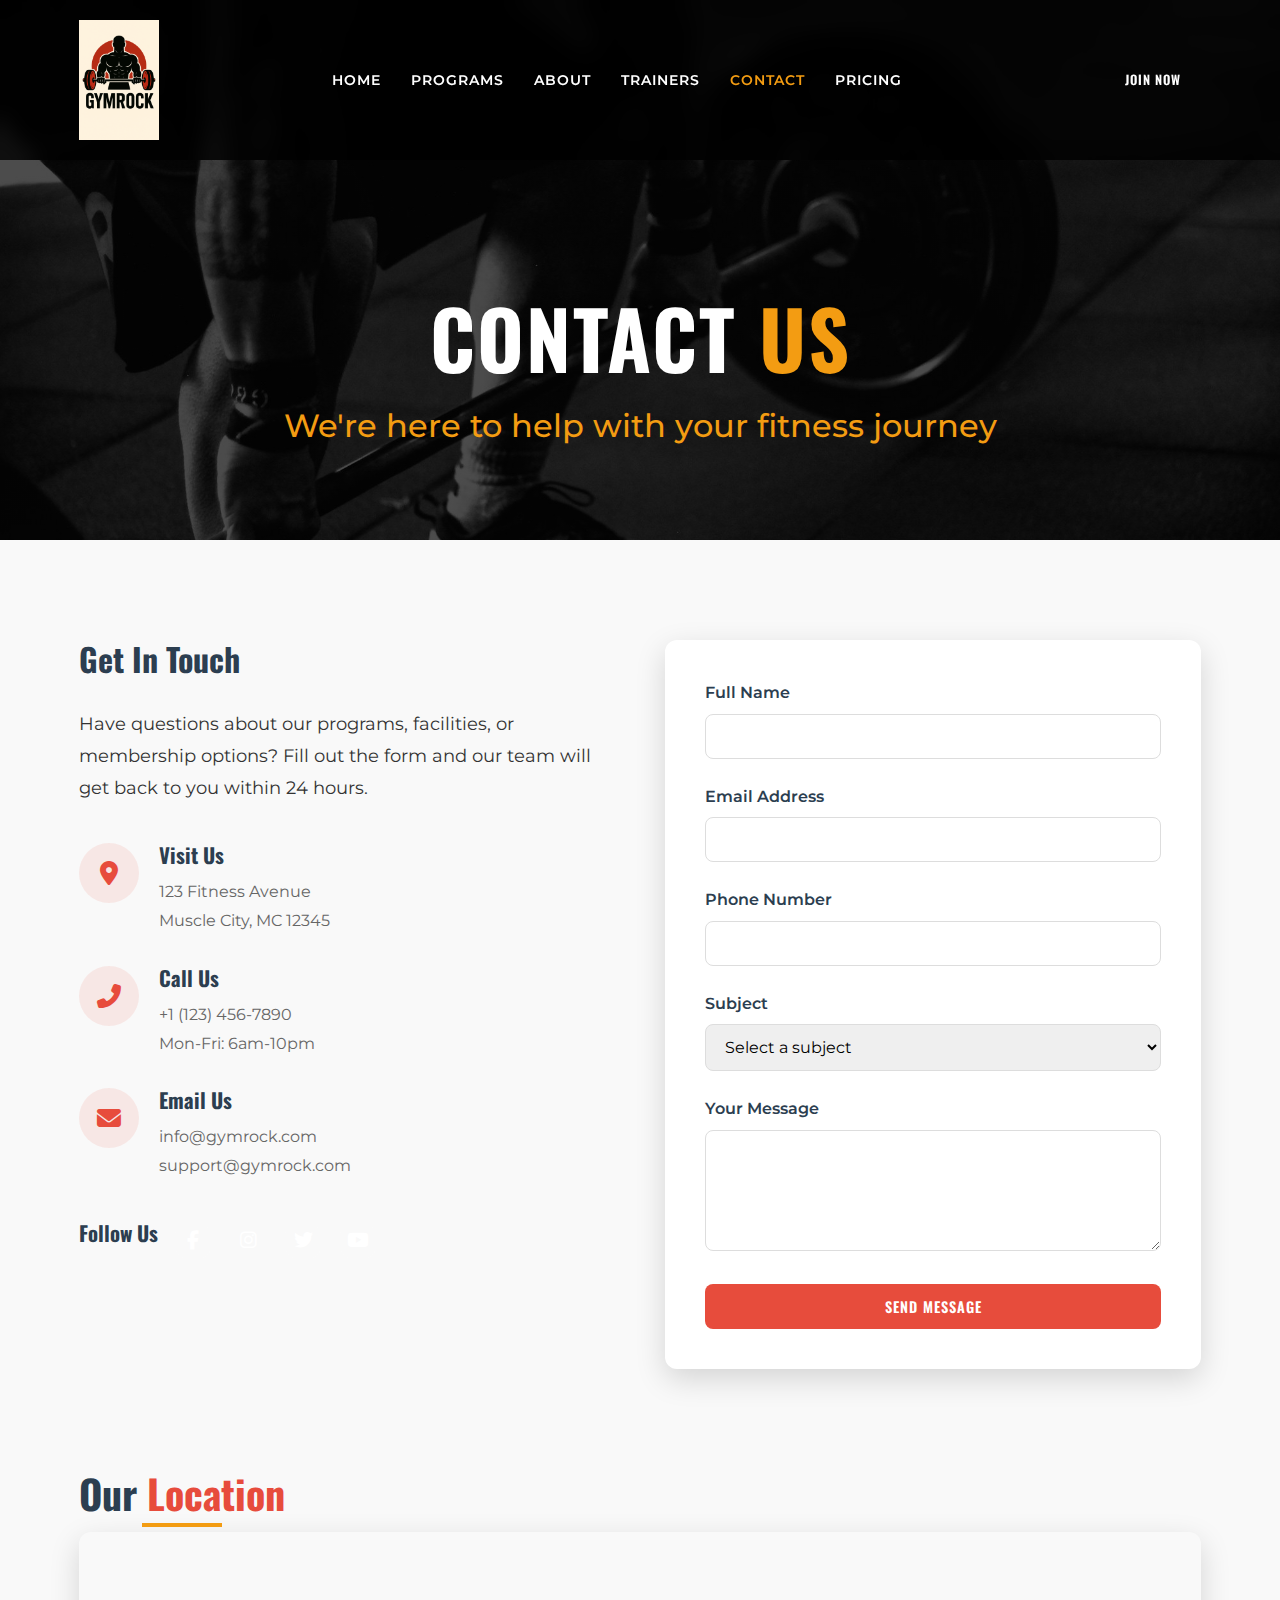
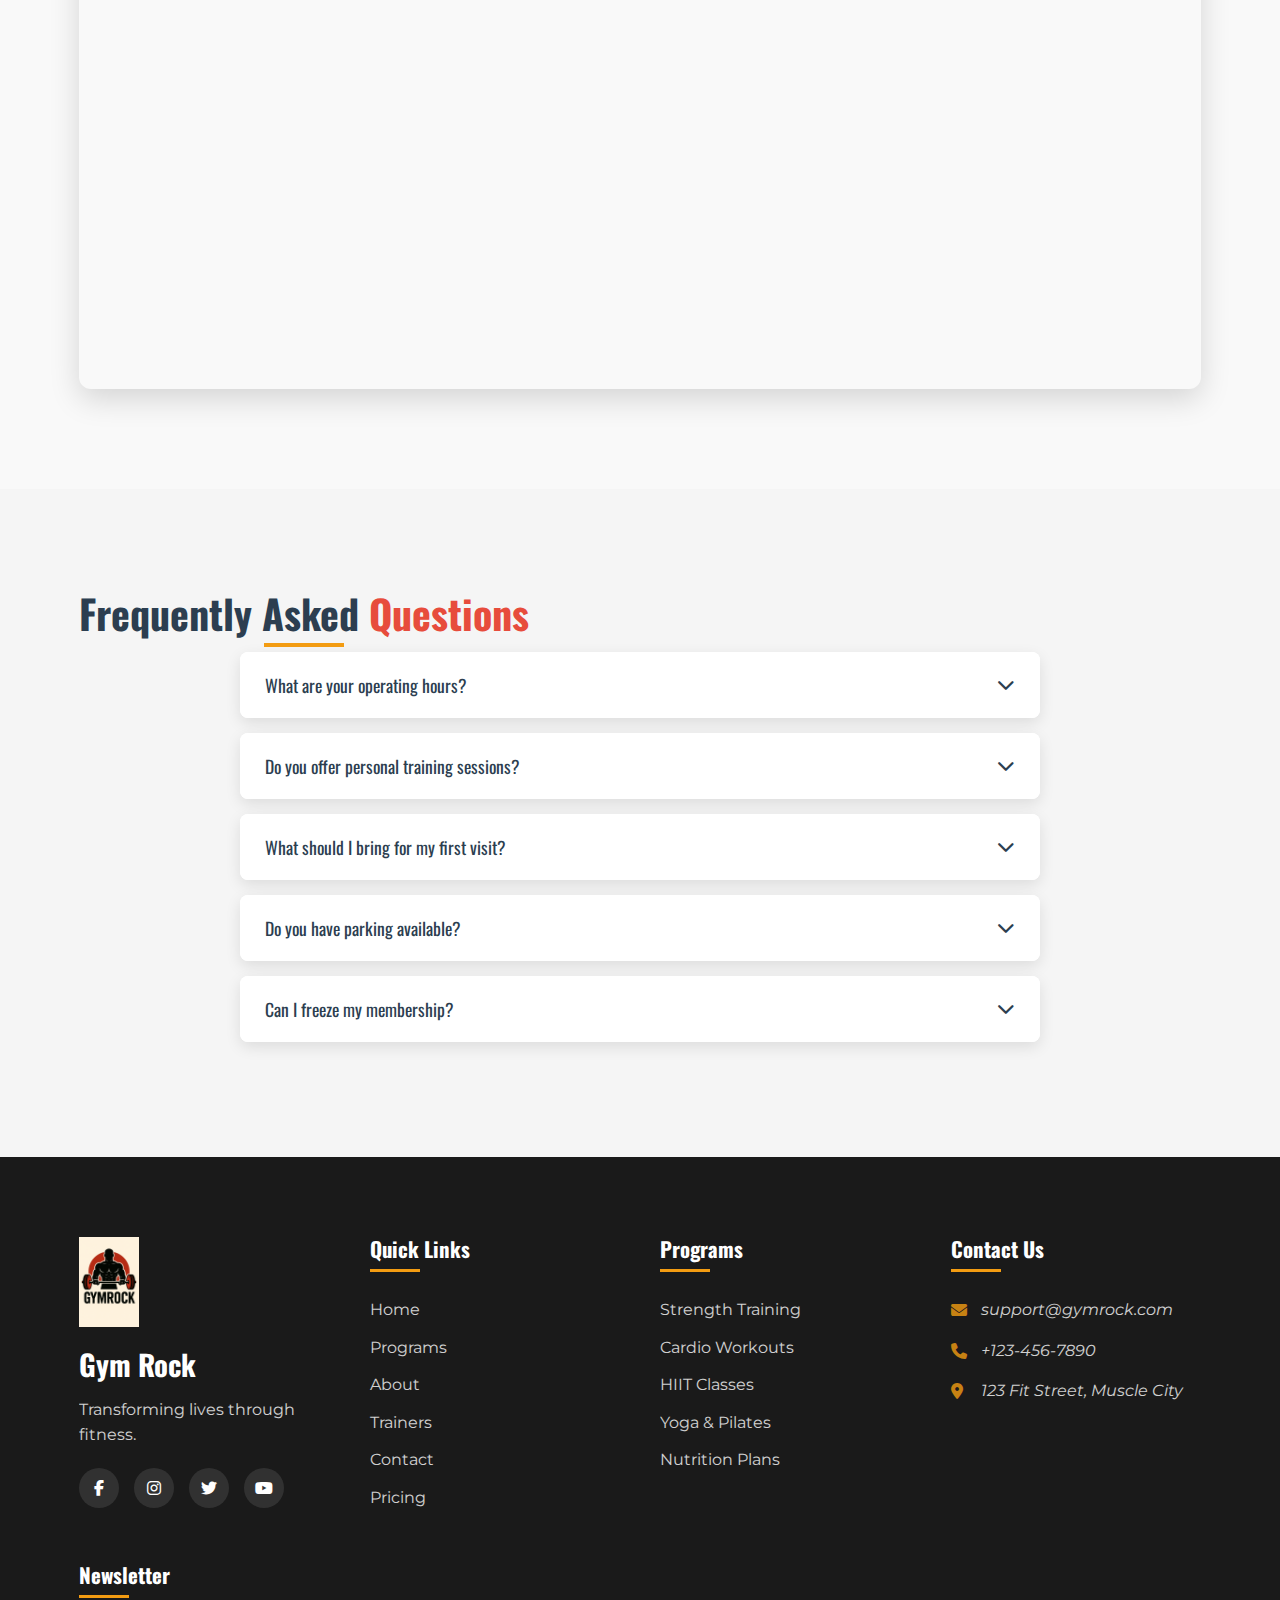
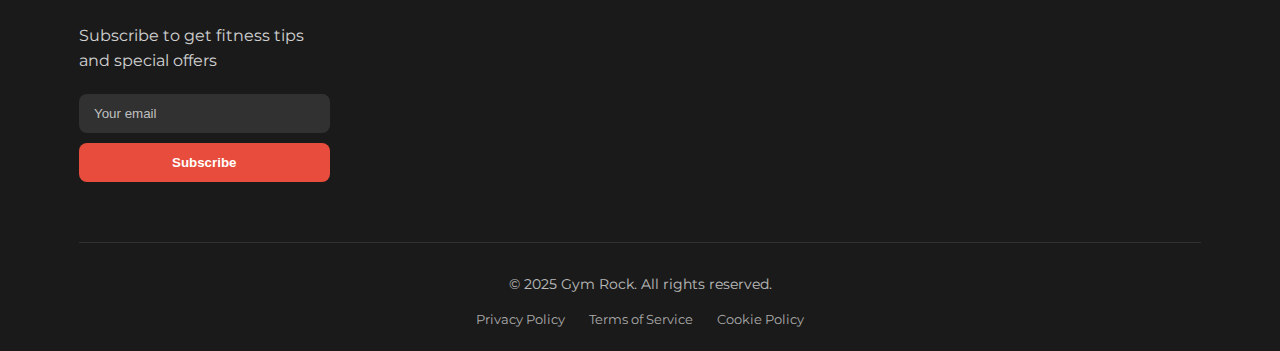
<file: contact.html>
<!DOCTYPE html>
<html lang="en">
  <head>
    <meta charset="UTF-8" />
    <meta name="viewport" content="width=device-width, initial-scale=1.0" />
    <meta
      name="description"
      content="Contact Gym Rock - Get in touch with our fitness experts"
    />
    <title>Contact Us - Gym Rock</title>
    <link rel="stylesheet" href="style.css" />
    <link rel="preconnect" href="https://fonts.googleapis.com" />
    <link rel="preconnect" href="https://fonts.gstatic.com" crossorigin />
    <link
      href="https://fonts.googleapis.com/css2?family=Montserrat:wght@400;500;600;700&family=Oswald:wght@500;600;700&display=swap"
      rel="stylesheet"
    />
    <link
      rel="stylesheet"
      href="https://cdnjs.cloudflare.com/ajax/libs/font-awesome/6.4.0/css/all.min.css"
    />
  </head>
  <body>
    <header class="hero contact-hero">
      <nav class="navbar">
        <div class="container">
          <a href="index.html" class="logo-link">
            <img
              class="logo"
              src="logo.png"
              alt="Gym Rock Logo"
              width="80"
              height="80"
            />
          </a>
          <button class="menu-toggle" aria-label="Toggle navigation">
            <span class="hamburger"></span>
          </button>
          <ul class="nav-links">
            <li><a href="index.html" class="nav-link">Home</a></li>
            <li>
              <a href="index.html#categories" class="nav-link">Programs</a>
            </li>
            <li><a href="index.html#about" class="nav-link">About</a></li>
            <li><a href="index.html#trainers" class="nav-link">Trainers</a></li>
            <li><a href="contact.html" class="nav-link active">Contact</a></li>
            <li><a href="index.html#pricing" class="nav-link">Pricing</a></li>
          </ul>
          <div class="nav-cta">
            <a href="index.html#pricing" class="btn btn-small">Join Now</a>
          </div>
        </div>
      </nav>

      <div class="hero-content container">
        <div class="hero-text">
          <h1 class="hero-title">Contact <span>Us</span></h1>
          <p class="hero-tagline">
            We're here to help with your fitness journey
          </p>
        </div>
      </div>
    </header>

    <main>
      <!-- Contact Form Section -->
      <section class="contact-form-section">
        <div class="container">
          <div class="contact-container">
            <div class="contact-info">
              <h2>Get In Touch</h2>
              <p>
                Have questions about our programs, facilities, or membership
                options? Fill out the form and our team will get back to you
                within 24 hours.
              </p>

              <div class="contact-methods">
                <div class="contact-method">
                  <div class="contact-icon">
                    <i class="fas fa-map-marker-alt"></i>
                  </div>
                  <div class="contact-details">
                    <h3>Visit Us</h3>
                    <p>123 Fitness Avenue<br />Muscle City, MC 12345</p>
                  </div>
                </div>
                <div class="contact-method">
                  <div class="contact-icon">
                    <i class="fas fa-phone-alt"></i>
                  </div>
                  <div class="contact-details">
                    <h3>Call Us</h3>
                    <p>+1 (123) 456-7890<br />Mon-Fri: 6am-10pm</p>
                  </div>
                </div>
                <div class="contact-method">
                  <div class="contact-icon">
                    <i class="fas fa-envelope"></i>
                  </div>
                  <div class="contact-details">
                    <h3>Email Us</h3>
                    <p>info@gymrock.com<br />support@gymrock.com</p>
                  </div>
                </div>
              </div>

              <div class="social-links">
                <h3>Follow Us</h3>
                <div class="social-icons">
                  <a href="#" aria-label="Facebook"
                    ><i class="fab fa-facebook-f"></i
                  ></a>
                  <a href="#" aria-label="Instagram"
                    ><i class="fab fa-instagram"></i
                  ></a>
                  <a href="#" aria-label="Twitter"
                    ><i class="fab fa-twitter"></i
                  ></a>
                  <a href="#" aria-label="YouTube"
                    ><i class="fab fa-youtube"></i
                  ></a>
                </div>
              </div>
            </div>

            <div class="contact-form">
              <form id="contactForm">
                <div class="form-group">
                  <label for="name">Full Name</label>
                  <input type="text" id="name" name="name" required />
                </div>
                <div class="form-group">
                  <label for="email">Email Address</label>
                  <input type="email" id="email" name="email" required />
                </div>
                <div class="form-group">
                  <label for="phone">Phone Number</label>
                  <input type="tel" id="phone" name="phone" />
                </div>
                <div class="form-group">
                  <label for="subject">Subject</label>
                  <select id="subject" name="subject" required>
                    <option value="">Select a subject</option>
                    <option value="membership">Membership Inquiry</option>
                    <option value="training">Personal Training</option>
                    <option value="feedback">Feedback</option>
                    <option value="other">Other</option>
                  </select>
                </div>
                <div class="form-group">
                  <label for="message">Your Message</label>
                  <textarea
                    id="message"
                    name="message"
                    rows="5"
                    required
                  ></textarea>
                </div>
                <button type="submit" class="btn btn-primary">
                  Send Message
                </button>
              </form>
            </div>
          </div>
        </div>
      </section>

      <!-- Map Section -->
      <section class="map-section">
        <div class="container">
          <h2 class="section-title">Our <span>Location</span></h2>
          <div class="map-container">
            <iframe
              src="https://www.google.com/maps/embed?pb=!1m18!1m12!1m3!1d3022.215573291234!2d-73.9878449241647!3d40.74844097138944!2m3!1f0!2f0!3f0!3m2!1i1024!2i768!4f13.1!3m3!1m2!1s0x89c259a9b3117469%3A0xd134e199a405a163!2sEmpire%20State%20Building!5e0!3m2!1sen!2sus!4v1689876523589!5m2!1sen!2sus"
              width="100%"
              height="450"
              style="border: 0"
              allowfullscreen=""
              loading="lazy"
              referrerpolicy="no-referrer-when-downgrade"
            ></iframe>
          </div>
        </div>
      </section>

      <!-- FAQ Section -->
      <section class="faq-section">
        <div class="container">
          <h2 class="section-title">Frequently Asked <span>Questions</span></h2>
          <div class="faq-container">
            <div class="faq-item">
              <button class="faq-question">
                What are your operating hours?
                <i class="fas fa-chevron-down"></i>
              </button>
              <div class="faq-answer">
                <p>
                  Our gym is open Monday through Friday from 5:00 AM to 11:00
                  PM, and Saturday through Sunday from 7:00 AM to 9:00 PM. We're
                  closed on major holidays.
                </p>
              </div>
            </div>
            <div class="faq-item">
              <button class="faq-question">
                Do you offer personal training sessions?
                <i class="fas fa-chevron-down"></i>
              </button>
              <div class="faq-answer">
                <p>
                  Yes, we have certified personal trainers available for
                  one-on-one sessions. You can purchase individual sessions or
                  packages at discounted rates.
                </p>
              </div>
            </div>
            <div class="faq-item">
              <button class="faq-question">
                What should I bring for my first visit?
                <i class="fas fa-chevron-down"></i>
              </button>
              <div class="faq-answer">
                <p>
                  Please bring a valid ID, comfortable workout clothes, athletic
                  shoes, a water bottle, and a towel. We provide lockers (bring
                  your own lock), showers, and all necessary equipment.
                </p>
              </div>
            </div>
            <div class="faq-item">
              <button class="faq-question">
                Do you have parking available?
                <i class="fas fa-chevron-down"></i>
              </button>
              <div class="faq-answer">
                <p>
                  Yes, we have a dedicated parking lot for members. Parking is
                  free for all members with valid membership cards.
                </p>
              </div>
            </div>
            <div class="faq-item">
              <button class="faq-question">
                Can I freeze my membership?
                <i class="fas fa-chevron-down"></i>
              </button>
              <div class="faq-answer">
                <p>
                  Yes, you can freeze your membership for up to 3 months per
                  year for medical reasons or travel. A small monthly
                  maintenance fee applies during the freeze period.
                </p>
              </div>
            </div>
          </div>
        </div>
      </section>
    </main>

    <footer class="footer">
      <div class="container">
        <div class="footer-content">
          <div class="footer-brand">
            <img src="logo.png" alt="Gym Rock Logo" width="60" height="60" />
            <h3>Gym Rock</h3>
            <p>Transforming lives through fitness.</p>
            <div class="social-links">
              <a href="#" aria-label="Facebook"
                ><i class="fab fa-facebook-f"></i
              ></a>
              <a href="#" aria-label="Instagram"
                ><i class="fab fa-instagram"></i
              ></a>
              <a href="#" aria-label="Twitter"
                ><i class="fab fa-twitter"></i
              ></a>
              <a href="#" aria-label="YouTube"
                ><i class="fab fa-youtube"></i
              ></a>
            </div>
          </div>
          <div class="footer-links">
            <h4>Quick Links</h4>
            <ul>
              <li><a href="index.html">Home</a></li>
              <li><a href="index.html#categories">Programs</a></li>
              <li><a href="index.html#about">About</a></li>
              <li><a href="index.html#trainers">Trainers</a></li>
              <li><a href="contact.html">Contact</a></li>
              <li><a href="index.html#pricing">Pricing</a></li>
            </ul>
          </div>
          <div class="footer-links">
            <h4>Programs</h4>
            <ul>
              <li><a href="#">Strength Training</a></li>
              <li><a href="#">Cardio Workouts</a></li>
              <li><a href="#">HIIT Classes</a></li>
              <li><a href="#">Yoga & Pilates</a></li>
              <li><a href="#">Nutrition Plans</a></li>
            </ul>
          </div>
          <div class="footer-contact">
            <h4>Contact Us</h4>
            <address>
              <p><i class="fas fa-envelope"></i> support@gymrock.com</p>
              <p><i class="fas fa-phone"></i> +123-456-7890</p>
              <p>
                <i class="fas fa-map-marker-alt"></i> 123 Fit Street, Muscle
                City
              </p>
            </address>
          </div>
          <div class="footer-newsletter">
            <h4>Newsletter</h4>
            <p>Subscribe to get fitness tips and special offers</p>
            <form>
              <input type="email" placeholder="Your email" required />
              <button type="submit">Subscribe</button>
            </form>
          </div>
        </div>
        <div class="footer-bottom">
          <p>&copy; 2025 Gym Rock. All rights reserved.</p>
          <div class="legal-links">
            <a href="#">Privacy Policy</a>
            <a href="#">Terms of Service</a>
            <a href="#">Cookie Policy</a>
          </div>
        </div>
      </div>
    </footer>

    <script src="script.js"></script>
  </body>
</html>
</file>
<file: style.css>
/* Base Styles & Variables */
:root {
  --primary-color: #e74c3c;
  --primary-dark: #c0392b;
  --primary-light: #ff6b5b;
  --secondary-color: #2c3e50;
  --accent-color: #f39c12;
  --dark-color: #1a1a1a;
  --light-color: #f5f5f5;
  --text-color: #333;
  --text-light: #fff;
  --gray-color: #e0e0e0;
  --font-main: 'Montserrat', sans-serif;
  --font-heading: 'Oswald', sans-serif;
  --transition: all 0.3s ease;
  --shadow: 0 5px 15px rgba(0, 0, 0, 0.1);
  --shadow-lg: 0 10px 30px rgba(0, 0, 0, 0.15);
  --radius: 8px;
  --radius-lg: 12px;
}

* {
  margin: 0;
  padding: 0;
  box-sizing: border-box;
}

html {
  scroll-behavior: smooth;
}

body {
  font-family: var(--font-main);
  line-height: 1.6;
  color: var(--text-color);
  overflow-x: hidden;
  background-color: #f9f9f9;
}

h1, h2, h3, h4 {
  font-family: var(--font-heading);
  line-height: 1.2;
  font-weight: 700;
}

a {
  text-decoration: none;
  color: inherit;
  transition: var(--transition);
}

img {
  max-width: 100%;
  height: auto;
  display: block;
}

.container {
  width: 90%;
  max-width: 1200px;
  margin: 0 auto;
  padding: 0 15px;
}

.btn {
  display: inline-block;
  padding: 12px 30px;
  font-family: var(--font-heading);
  font-weight: 600;
  text-transform: uppercase;
  letter-spacing: 1px;
  border-radius: var(--radius);
  transition: var(--transition);
  border: none;
  cursor: pointer;
  font-size: 0.9rem;
  text-align: center;
}

.btn-primary {
  background-color: var(--primary-color);
  color: var(--text-light);
}

.btn-primary:hover {
  background-color: var(--primary-dark);
  transform: translateY(-3px);
  box-shadow: var(--shadow);
}

.btn-secondary {
  background-color: transparent;
  color: var(--text-light);
  border: 2px solid var(--text-light);
}

.btn-secondary:hover {
  background-color: var(--text-light);
  color: var(--primary-color);
}

.btn-outline {
  background-color: transparent;
  color: var(--primary-color);
  border: 2px solid var(--primary-color);
}

.btn-outline:hover {
  background-color: var(--primary-color);
  color: var(--text-light);
}

.btn-small {
  padding: 8px 20px;
  font-size: 0.8rem;
}

.btn-large {
  padding: 15px 40px;
  font-size: 1.1rem;
}

.section {
  padding: 100px 0;
}

.section-header {
  text-align: center;
  margin-bottom: 60px;
}

.section-title {
  font-size: 2.5rem;
  margin-bottom: 15px;
  color: var(--secondary-color);
  position: relative;
  display: inline-block;
}

.section-title span {
  color: var(--primary-color);
}

.section-title::after {
  content: '';
  position: absolute;
  bottom: -10px;
  left: 50%;
  transform: translateX(-50%);
  width: 80px;
  height: 4px;
  background-color: var(--accent-color);
}

.section-subtitle {
  font-size: 1.1rem;
  color: #666;
  max-width: 700px;
  margin: 0 auto;
}

/* Header & Navigation */
.hero {
  background: linear-gradient(rgba(0, 0, 0, 0.7), rgba(0, 0, 0, 0.7)), url('bg2.jpg') no-repeat center center/cover;
  min-height: 100vh;
  color: var(--text-light);
  position: relative;
  display: flex;
  flex-direction: column;
  justify-content: center;
  padding-top: 140px;
}

.contact-hero {
  min-height: 60vh;
}

.navbar {
   padding: 20px 0;
  position: fixed; /* changed from absolute to fixed */
  top: 0;
  left: 0;
  width: 100%;
  z-index: 100;
  background-color: rgba(0, 0, 0, 0.8); /* more visible */
  backdrop-filter: blur(10px);
}

.navbar .container {
  display: flex;
  justify-content: space-between;
  align-items: center;
}

.logo {
  width: 80px;
  transition: var(--transition);
}

.logo:hover {
  transform: scale(1.1);
}

.nav-links {
  display: flex;
  list-style: none;
  gap: 30px;
  align-items: center;
}

.nav-link {
  color: var(--text-light);
  font-weight: 600;
  text-transform: uppercase;
  font-size: 0.9rem;
  letter-spacing: 1px;
  position: relative;
  padding: 5px 0;
  transition: var(--transition);
}

.nav-link:hover {
  color: var(--accent-color);
}

.nav-link.active {
  color: var(--accent-color);
}

.nav-link::after {
  content: '';
  position: absolute;
  bottom: 0;
  left: 0;
  width: 0;
  height: 2px;
  background-color: var(--accent-color);
  transition: var(--transition);
}

.nav-link:hover::after {
  width: 100%;
}

.menu-toggle {
  display: none;
  background: none;
  border: none;
  color: var(--text-light);
  font-size: 1.5rem;
  cursor: pointer;
  z-index: 1001;
}

.hamburger {
  display: block;
  width: 25px;
  height: 3px;
  background-color: var(--text-light);
  position: relative;
  transition: var(--transition);
}

.hamburger::before,
.hamburger::after {
  content: '';
  position: absolute;
  width: 100%;
  height: 3px;
  background-color: var(--text-light);
  transition: var(--transition);
}

.hamburger::before {
  top: -8px;
}

.hamburger::after {
  bottom: -8px;
}

.menu-toggle.active .hamburger {
  background-color: transparent;
}

.menu-toggle.active .hamburger::before {
  top: 0;
  transform: rotate(45deg);
}

.menu-toggle.active .hamburger::after {
  bottom: 0;
  transform: rotate(-45deg);
}

.nav-cta {
  margin-left: 30px;
}

/* Hero Content */
.hero-content {
  position: relative;
  z-index: 10;
  text-align: center;
  width: 100%;
  padding-top: 100px;
}

.hero-text {
  margin-bottom: 40px;
}

.hero-title {
  font-size: clamp(3rem, 8vw, 5rem);
  margin-bottom: 15px;
  text-transform: uppercase;
  letter-spacing: 2px;
}

.hero-title span {
  color: var(--accent-color);
}

.hero-tagline {
  font-size: clamp(1.5rem, 4vw, 2rem);
  margin-bottom: 20px;
  color: var(--accent-color);
  font-weight: 500;
}

.hero-description {
  font-size: 1.1rem;
  max-width: 700px;
  margin: 0 auto 30px;
  opacity: 0.9;
}

.search-container {
  margin: 30px auto;
  max-width: 600px;
  position: relative;
}

.search-container input {
  width: 100%;
  padding: 15px 25px;
  border-radius: 50px;
  border: none;
  font-size: 1rem;
  box-shadow: var(--shadow);
}

.search-container button {
  position: absolute;
  right: 25px;
  top: 50%;
  transform: translateY(-50%);
  background: none;
  border: none;
  color: var(--primary-color);
  cursor: pointer;
  font-size: 1.1rem;
}

.hero-cta {
  display: flex;
  justify-content: center;
  gap: 20px;
  margin-top: 30px;
  flex-wrap: wrap;
}

.hero-stats {
  display: flex;
  justify-content: center;
  gap: 40px;
  margin-top: 60px;
  flex-wrap: wrap;
}

.stat-item {
  text-align: center;
}

.stat-number {
  display: block;
  font-size: 2.5rem;
  font-weight: 700;
  color: var(--accent-color);
  font-family: var(--font-heading);
  margin-bottom: 5px;
}

.stat-label {
  font-size: 0.9rem;
  text-transform: uppercase;
  letter-spacing: 1px;
  opacity: 0.8;
}

/* Programs Section */
.programs-section {
  background-color: var(--light-color);
  padding: 100px 0;
}

.programs-grid {
  display: grid;
  grid-template-columns: repeat(auto-fit, minmax(250px, 1fr));
  gap: 30px;
}

.program-card {
  background-color: #fff;
  border-radius: var(--radius-lg);
  padding: 40px 30px;
  text-align: center;
  box-shadow: var(--shadow);
  transition: var(--transition);
}

.program-card:hover {
  transform: translateY(-10px);
  box-shadow: var(--shadow-lg);
}

.program-icon {
  width: 80px;
  height: 80px;
  background-color: rgba(231, 76, 60, 0.1);
  border-radius: 50%;
  display: flex;
  align-items: center;
  justify-content: center;
  margin: 0 auto 25px;
  color: var(--primary-color);
  font-size: 1.8rem;
}

.program-card h3 {
  font-size: 1.3rem;
  margin-bottom: 15px;
  color: var(--secondary-color);
}

.program-card p {
  margin-bottom: 20px;
  color: #666;
}

.program-link {
  color: var(--primary-color);
  font-weight: 600;
  display: inline-flex;
  align-items: center;
  gap: 5px;
}

.program-link i {
  transition: var(--transition);
}

.program-link:hover i {
  transform: translateX(5px);
}

/* About Section */
.about-section {
  padding: 100px 0;
}

.about-content {
  display: grid;
  grid-template-columns: 1fr 1fr;
  gap: 50px;
  align-items: center;
}

.about-text {
  text-align: left;
}

.about-text p {
  margin-bottom: 20px;
  font-size: 1.1rem;
  line-height: 1.8;
}

.about-features {
  margin: 30px 0;
}

.feature-item {
  display: flex;
  align-items: center;
  gap: 10px;
  margin-bottom: 15px;
}

.feature-item i {
  color: var(--primary-color);
}

.about-image {
  position: relative;
}

.about-main-img {
  border-radius: var(--radius-lg);
  box-shadow: var(--shadow-lg);
  width: 100%;
  height: auto;
  object-fit: cover;
}

.experience-badge {
  position: absolute;
  bottom: -20px;
  right: -20px;
  background-color: var(--primary-color);
  color: white;
  padding: 20px;
  border-radius: 50%;
  width: 120px;
  height: 120px;
  display: flex;
  flex-direction: column;
  align-items: center;
  justify-content: center;
  box-shadow: var(--shadow);
}

.experience-badge .years {
  font-size: 2rem;
  font-weight: 700;
  font-family: var(--font-heading);
  line-height: 1;
}

.experience-badge .label {
  font-size: 0.8rem;
  text-align: center;
  line-height: 1.2;
}

/* Video Section */
.video-section {
  background-color: #f5f5f5;
  padding: 100px 0;
}

.video-grid {
  display: grid;
  grid-template-columns: repeat(auto-fit, minmax(350px, 1fr));
  gap: 30px;
}

.video-card {
  background: #fff;
  border-radius: var(--radius-lg);
  overflow: hidden;
  box-shadow: var(--shadow);
  transition: var(--transition);
}

.video-card:hover {
  transform: translateY(-10px);
  box-shadow: var(--shadow-lg);
}

.video-wrapper {
  position: relative;
  padding-bottom: 56.25%; /* 16:9 Aspect Ratio */
  height: 0;
  overflow: hidden;
}

.video-wrapper iframe {
  position: absolute;
  top: 0;
  left: 0;
  width: 100%;
  height: 100%;
  border: none;
}

.video-info {
  padding: 20px;
}

.video-info h3 {
  font-size: 1.2rem;
  margin-bottom: 10px;
  color: var(--secondary-color);
}

.video-meta {
  display: flex;
  gap: 15px;
  font-size: 0.9rem;
  color: #666;
}

.video-meta i {
  margin-right: 5px;
  color: var(--primary-color);
}

.section-footer {
  text-align: center;
  margin-top: 50px;
}

/* Trainers Section */
.trainers-section {
  padding: 100px 0;
  background-color: var(--secondary-color);
  color: var(--text-light);
}

.trainers-section .section-title,
.trainers-section .section-subtitle {
  color: var(--text-light);
}

.trainers-grid {
  display: grid;
  grid-template-columns: repeat(auto-fit, minmax(300px, 1fr));
  gap: 30px;
}

.trainer-card {
  background-color: rgba(255, 255, 255, 0.1);
  border-radius: var(--radius-lg);
  overflow: hidden;
  transition: var(--transition);
}

.trainer-card:hover {
  transform: translateY(-10px);
  box-shadow: var(--shadow-lg);
}

.trainer-image {
  position: relative;
  height: 350px;
  overflow: hidden;
}

.trainer-image img {
  width: 100%;
  height: 100%;
  object-fit: cover;
  transition: var(--transition);
}

.trainer-card:hover .trainer-image img {
  transform: scale(1.05);
}

.trainer-social {
  position: absolute;
  bottom: 20px;
  left: 0;
  width: 100%;
  display: flex;
  justify-content: center;
  gap: 15px;
  opacity: 0;
  transform: translateY(20px);
  transition: var(--transition);
}

.trainer-card:hover .trainer-social {
  opacity: 1;
  transform: translateY(0);
}

.trainer-social a {
  display: flex;
  align-items: center;
  justify-content: center;
  width: 40px;
  height: 40px;
  background-color: var(--primary-color);
  color: var(--text-light);
  border-radius: 50%;
  transition: var(--transition);
}

.trainer-social a:hover {
  background-color: var(--accent-color);
  transform: translateY(-5px);
}

.trainer-info {
  padding: 25px;
  text-align: center;
}

.trainer-info h3 {
  font-size: 1.5rem;
  margin-bottom: 5px;
}

.specialty {
  display: block;
  color: var(--accent-color);
  font-weight: 600;
  margin-bottom: 15px;
  font-family: var(--font-main);
}

.trainer-info p {
  opacity: 0.8;
  font-size: 0.9rem;
}

/* Pricing Section */
.pricing-section {
  padding: 100px 0;
  background-color: var(--light-color);
}

.pricing-grid {
  display: grid;
  grid-template-columns: repeat(auto-fit, minmax(300px, 1fr));
  gap: 30px;
}

.pricing-card {
  background-color: #fff;
  border-radius: var(--radius-lg);
  padding: 0 0 40px;
  box-shadow: var(--shadow);
  transition: var(--transition);
  position: relative;
  overflow: hidden;
}

.pricing-card:hover {
  transform: translateY(-10px);
  box-shadow: var(--shadow-lg);
}

.pricing-card.featured {
  border: 2px solid var(--accent-color);
}

.popular-badge {
  position: absolute;
  top: 20px;
  right: -30px;
  background-color: var(--accent-color);
  color: white;
  padding: 5px 30px;
  transform: rotate(45deg);
  font-size: 0.8rem;
  font-weight: 600;
}

.pricing-header {
  padding: 40px 30px;
  background-color: var(--secondary-color);
  color: var(--text-light);
  text-align: center;
}

.pricing-header h3 {
  font-size: 1.5rem;
  margin-bottom: 15px;
}

.price {
  display: flex;
  align-items: flex-start;
  justify-content: center;
  gap: 5px;
}

.price .currency {
  font-size: 1.5rem;
  margin-top: 5px;
}

.price .amount {
  font-size: 3.5rem;
  font-weight: 700;
  line-height: 1;
}

.price .period {
  align-self: flex-end;
  margin-bottom: 5px;
  opacity: 0.8;
  font-size: 0.9rem;
}

.pricing-features {
  padding: 30px;
  list-style: none;
}

.pricing-features li {
  margin-bottom: 15px;
  display: flex;
  align-items: center;
  gap: 10px;
}

.pricing-features i.fa-check {
  color: var(--primary-color);
}

.pricing-features i.fa-times {
  color: #ccc;
}

.pricing-card .btn {
  display: block;
  width: calc(100% - 60px);
  margin: 0 auto;
}

/* Testimonials Section */
.testimonials-section {
  padding: 100px 0;
  background-color: var(--secondary-color);
  color: var(--text-light);
}

.testimonials-section .section-title,
.testimonials-section .section-subtitle {
  color: var(--text-light);
}

.testimonials-slider {
  display: grid;
  grid-template-columns: repeat(auto-fit, minmax(400px, 1fr));
  gap: 30px;
}

.testimonial-card {
  background-color: rgba(255, 255, 255, 0.1);
  border-radius: var(--radius-lg);
  padding: 30px;
  transition: var(--transition);
}

.testimonial-card:hover {
  transform: translateY(-5px);
  box-shadow: var(--shadow);
}

.testimonial-content {
  margin-bottom: 25px;
}

.rating {
  color: var(--accent-color);
  margin-bottom: 15px;
}

.testimonial-content p {
  font-style: italic;
  font-size: 1.1rem;
  line-height: 1.8;
}

.testimonial-author {
  display: flex;
  align-items: center;
  gap: 15px;
}

.testimonial-author img {
  width: 60px;
  height: 60px;
  border-radius: 50%;
  object-fit: cover;
  border: 3px solid var(--accent-color);
}

.author-info h4 {
  font-size: 1.2rem;
  margin-bottom: 5px;
}

.author-info span {
  font-size: 0.9rem;
  opacity: 0.8;
}

/* CTA Section */
.cta-section {
  padding: 100px 0;
  background: linear-gradient(rgba(0, 0, 0, 0.8), rgba(0, 0, 0, 0.8)), url('https://images.unsplash.com/photo-1571902943202-507ec2618e8f?ixlib=rb-4.0.3&ixid=M3wxMjA3fDB8MHxwaG90by1wYWdlfHx8fGVufDB8fHx8fA%3D%3D&auto=format&fit=crop&w=1075&q=80') no-repeat center center/cover;
  color: var(--text-light);
  text-align: center;
}

.cta-content {
  max-width: 800px;
  margin: 0 auto;
}

.cta-title {
  font-size: 2.5rem;
  margin-bottom: 20px;
}

.cta-text {
  font-size: 1.2rem;
  margin-bottom: 30px;
  opacity: 0.9;
}

/* Contact Page Styles */
.contact-form-section {
  padding: 100px 0;
}

.contact-container {
  display: grid;
  grid-template-columns: 1fr 1fr;
  gap: 50px;
}

.contact-info h2 {
  font-size: 2rem;
  margin-bottom: 30px;
  color: var(--secondary-color);
}

.contact-info p {
  margin-bottom: 40px;
  font-size: 1.1rem;
  line-height: 1.8;
}

.contact-methods {
  margin-bottom: 40px;
}

.contact-method {
  display: flex;
  gap: 20px;
  margin-bottom: 30px;
}

.contact-icon {
  width: 60px;
  height: 60px;
  background-color: rgba(231, 76, 60, 0.1);
  border-radius: 50%;
  display: flex;
  align-items: center;
  justify-content: center;
  color: var(--primary-color);
  font-size: 1.5rem;
  flex-shrink: 0;
}

.contact-details h3 {
  font-size: 1.3rem;
  margin-bottom: 10px;
  color: var(--secondary-color);
}

.contact-details p {
  margin-bottom: 0;
  font-size: 1rem;
  color: #666;
}

.social-links h3 {
  font-size: 1.3rem;
  margin-bottom: 20px;
  color: var(--secondary-color);
}

.social-icons {
  display: flex;
  gap: 15px;
}

.social-icons a {
  display: flex;
  align-items: center;
  justify-content: center;
  width: 45px;
  height: 45px;
  background-color: rgba(231, 76, 60, 0.1);
  color: var(--primary-color);
  border-radius: 50%;
  font-size: 1.2rem;
  transition: var(--transition);
}

.social-icons a:hover {
  background-color: var(--primary-color);
  color: white;
  transform: translateY(-5px);
}

.contact-form {
  background-color: white;
  padding: 40px;
  border-radius: var(--radius-lg);
  box-shadow: var(--shadow-lg);
}

.form-group {
  margin-bottom: 25px;
}

.form-group label {
  display: block;
  margin-bottom: 8px;
  font-weight: 600;
  color: var(--secondary-color);
}

.form-group input,
.form-group select,
.form-group textarea {
  width: 100%;
  padding: 12px 15px;
  border: 1px solid #ddd;
  border-radius: var(--radius);
  font-family: var(--font-main);
  font-size: 1rem;
  transition: var(--transition);
}

.form-group input:focus,
.form-group select:focus,
.form-group textarea:focus {
  outline: none;
  border-color: var(--primary-color);
  box-shadow: 0 0 0 3px rgba(231, 76, 60, 0.2);
}

.form-group textarea {
  resize: vertical;
  min-height: 120px;
}

.contact-form .btn {
  width: 100%;
}

.map-section {
  padding: 0 0 100px;
}

.map-container {
  border-radius: var(--radius-lg);
  overflow: hidden;
  box-shadow: var(--shadow-lg);
}

.faq-section {
  padding: 100px 0;
  background-color: var(--light-color);
}

.faq-container {
  max-width: 800px;
  margin: 0 auto;
}

.faq-item {
  margin-bottom: 15px;
  border-radius: var(--radius);
  overflow: hidden;
  box-shadow: var(--shadow);
  background-color: white;
}

.faq-question {
  width: 100%;
  padding: 20px 25px;
  background-color: white;
  border: none;
  text-align: left;
  font-family: var(--font-heading);
  font-size: 1.1rem;
  color: var(--secondary-color);
  cursor: pointer;
  display: flex;
  justify-content: space-between;
  align-items: center;
  transition: var(--transition);
}

.faq-question:hover {
  color: var(--primary-color);
}

.faq-question i {
  transition: var(--transition);
}

.faq-question.active i {
  transform: rotate(180deg);
}

.faq-answer {
  padding: 0 25px;
  max-height: 0;
  overflow: hidden;
  transition: max-height 0.3s ease;
}

.faq-answer p {
  padding: 0 0 20px;
}

.faq-question.active + .faq-answer {
  max-height: 300px;
}

/* Footer */
.footer {
  background-color: var(--dark-color);
  color: var(--text-light);
  padding: 80px 0 20px;
}

.footer-content {
  display: grid;
  grid-template-columns: repeat(auto-fit, minmax(200px, 1fr));
  gap: 40px;
  margin-bottom: 60px;
}

.footer-brand img {
  margin-bottom: 20px;
}

.footer-brand h3 {
  font-size: 1.8rem;
  margin-bottom: 15px;
}

.footer-brand p {
  opacity: 0.8;
  margin-bottom: 20px;
}

.social-links {
  display: flex;
  gap: 15px;
}

.social-links a {
  display: flex;
  align-items: center;
  justify-content: center;
  width: 40px;
  height: 40px;
  background-color: rgba(255, 255, 255, 0.1);
  color: var(--text-light);
  border-radius: 50%;
  transition: var(--transition);
}

.social-links a:hover {
  background-color: var(--primary-color);
  transform: translateY(-3px);
}

.footer-links h4, 
.footer-contact h4,
.footer-newsletter h4 {
  font-size: 1.3rem;
  margin-bottom: 25px;
  position: relative;
  padding-bottom: 10px;
}

.footer-links h4::after,
.footer-contact h4::after,
.footer-newsletter h4::after {
  content: '';
  position: absolute;
  bottom: 0;
  left: 0;
  width: 50px;
  height: 3px;
  background-color: var(--accent-color);
}

.footer-links ul {
  list-style: none;
}

.footer-links li {
  margin-bottom: 12px;
}

.footer-links a {
  opacity: 0.8;
  transition: var(--transition);
  display: inline-block;
}

.footer-links a:hover {
  color: var(--accent-color);
  opacity: 1;
  transform: translateX(5px);
}

.footer-contact p {
  margin-bottom: 15px;
  display: flex;
  align-items: center;
  gap: 10px;
  opacity: 0.8;
}

.footer-contact i {
  color: var(--accent-color);
  width: 20px;
}

.footer-newsletter p {
  opacity: 0.8;
  margin-bottom: 20px;
}

.footer-newsletter input {
  width: 100%;
  padding: 12px 15px;
  margin-bottom: 10px;
  border-radius: var(--radius);
  border: none;
  background-color: rgba(255, 255, 255, 0.1);
  color: white;
}

.footer-newsletter input::placeholder {
  color: rgba(255, 255, 255, 0.7);
}

.footer-newsletter button {
  width: 100%;
  padding: 12px;
  background-color: var(--primary-color);
  color: var(--text-light);
  border: none;
  border-radius: var(--radius);
  font-weight: 600;
  cursor: pointer;
  transition: var(--transition);
}

.footer-newsletter button:hover {
  background-color: var(--primary-dark);
}

.footer-bottom {
  text-align: center;
  padding-top: 30px;
  border-top: 1px solid rgba(255, 255, 255, 0.1);
}

.footer-bottom p {
  opacity: 0.7;
  font-size: 0.9rem;
  margin-bottom: 10px;
}

.legal-links {
  margin-top: 10px;
}

.legal-links a {
  margin: 0 10px;
  font-size: 0.8rem;
  color: #aaa;
  transition: var(--transition);
}

.legal-links a:hover {
  color: var(--accent-color);
}

/* Responsive Design */
@media (max-width: 1200px) {
  .about-content {
    grid-template-columns: 1fr;
    gap: 40px;
  }
  
  .about-image {
    order: -1;
    max-width: 600px;
    margin: 0 auto;
  }
}

@media (max-width: 992px) {
  .section {
    padding: 80px 0;
  }
  
  .contact-container {
    grid-template-columns: 1fr;
  }
  
  .contact-info {
    text-align: center;
  }
  
  .contact-method {
    justify-content: center;
  }
  
  .social-icons {
    justify-content: center;
  }
}

@media (max-width: 768px) {
  .menu-toggle {
    display: block;
  }

  .nav-links {
    position: fixed;
    top: 0;
    right: -100%;
    width: 80%;
    max-width: 300px;
    height: 100vh;
    background-color: var(--dark-color);
    flex-direction: column;
    align-items: center;
    justify-content: center;
    transition: var(--transition);
    z-index: 1000;
  }

  .nav-links.active {
    right: 0;
  }
  
  .nav-cta {
    margin-left: 0;
    margin-top: 20px;
  }

  .hero-title {
    font-size: 3rem;
  }

  .hero-tagline {
    font-size: 1.5rem;
  }
  
  .hero-stats {
    gap: 30px;
  }
  
  .stat-number {
    font-size: 2rem;
  }
  
  .section-title {
    font-size: 2rem;
  }
}

@media (max-width: 576px) {
  .section {
    padding: 60px 0;
  }
  
  .hero-title {
    font-size: 2.5rem;
  }
  
  .hero-cta {
    flex-direction: column;
    gap: 15px;
  }
  
  .btn {
    width: 100%;
  }
  
  .testimonials-slider {
    grid-template-columns: 1fr;
  }
  
  .pricing-grid {
    grid-template-columns: 1fr;
  }
  
  .footer-content {
    grid-template-columns: 1fr;
    text-align: center;
  }
  
  .footer-links ul {
    display: flex;
    flex-direction: column;
    align-items: center;
  }
  
  .footer-contact p {
    justify-content: center;
  }
}
</file>
